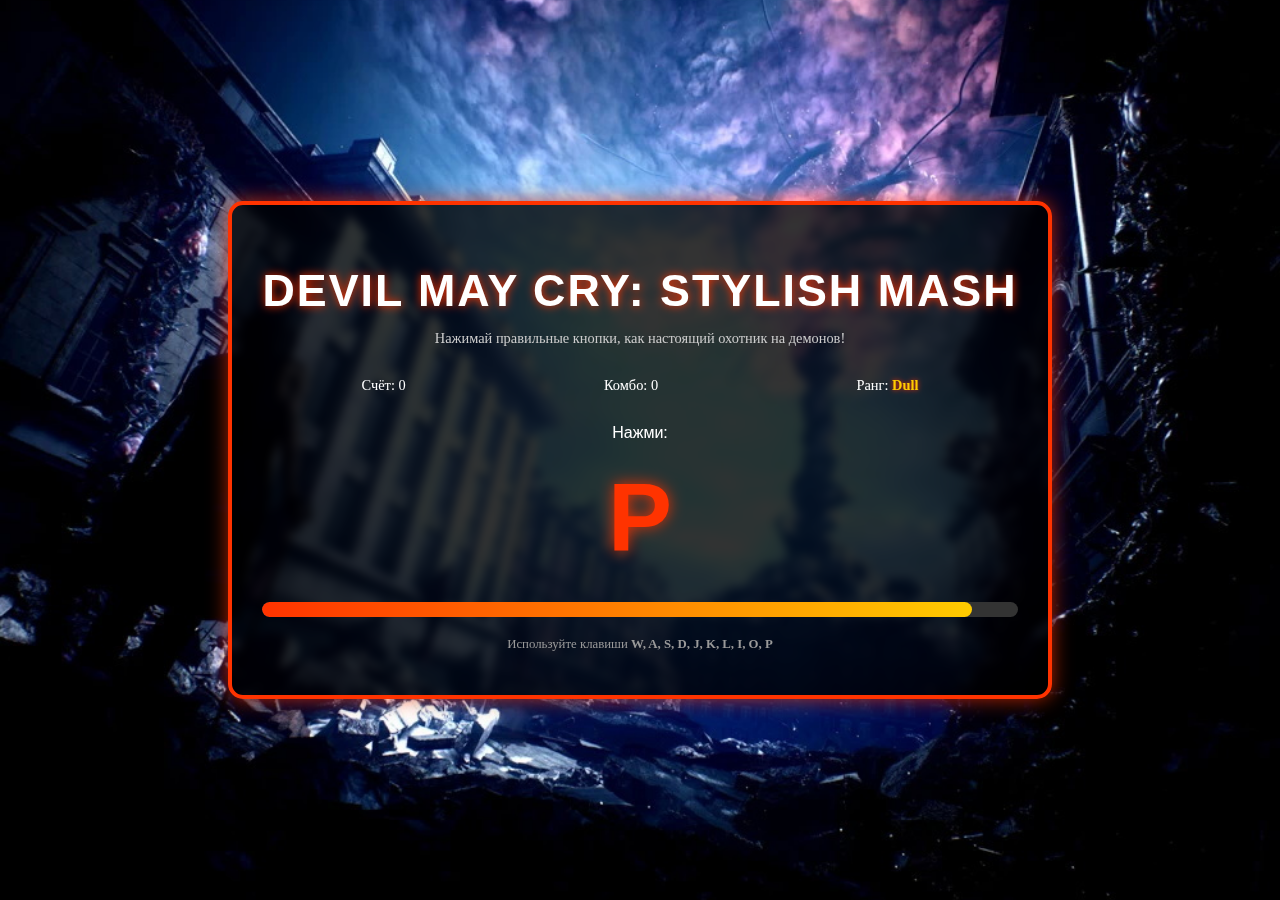
<file: index.html>
<!DOCTYPE html>
<html lang="ru">
<head>
    <meta charset="UTF-8">
    <meta name="viewport" content="width=device-width, initial-scale=1.0">
    <title>Devil May Cry: Stylish Mash</title>
    <link rel="stylesheet" href="style.css">
    <link rel="icon" type="image/x-icon" href="IMG/Tad7C77-32oGJyMoUYdAjg.png">
</head>
<body>
    <div class="game-container">
        <h1>DEVIL MAY CRY: <span class="tylish-text">STYLISH MASH</span></h1>
        <p class="subtitle">Нажимай правильные кнопки, как настоящий охотник на демонов!</p>

        <div class="game-ui">
            <div class="score-container">
                <span>Счёт: </span>
                <span id="score">0</span>
            </div>
            <div class="combo-container">
                <span>Комбо: </span>
                <span id="combo">0</span>
            </div>
            <div class="rank-container">
                <span>Ранг: </span>
                <span id="rank">Dull</span>
            </div>
        </div>

        <div class="key-display">
            <p>Нажми:</p>
            <div id="target-key" class="key-animate">A</div>
        </div>

        <div class="timer-container">
            <div id="timer-bar"></div>
        </div>

        <div class="hint">
            <p>Используйте клавиши <strong>W, A, S, D, J, K, L, I, O, P</strong></p>
        </div>
    </div>
    <script src="script.js"></script>
</body>
</html>
</file>
<file: style.css>
body {
    font-family: 'Arial', Helvetica, sans-serif;
    background-color: #1a1a1a;
    color: #fff;
    margin: 0;
    padding: 0;
    display: flex;
    justify-content: center;
    align-items: center;
    height: 100vh;
    overflow: hidden;
    background-image: url(IMG/6254118870.jpg);
    background-size: cover;
    background-position: center;
}

.game-container {
    text-align: center;
    background-color: rgba(0, 0, 0, 0.8);
    border: 4px solid #ff3300;
    border-radius: 15px;
    padding: 30px;
    box-shadow: 0 0 20px rgba(255, 51, 0, 0.7);
    backdrop-filter: blur(5px); 
}

h1 {
    color: #fff;
    margin-bottom: 10px;
    font-size: 2.8em;
    text-shadow: 0 0 10px #ff3300;
    letter-spacing: 2px;
}

.subtitle {
    color: #ccc;
    margin-bottom: 30px;
    font-family: 'Press Start 2P', cursive;
    font-size: 0.9em;
}

.game-ui {
    display: flex;
    justify-content: space-around;
    margin-bottom: 30px;
    font-family: 'Press Start 2P', cursive;
    font-size: 0.9em;
}

.score-container .combo-container .rank-container {
    font-size: 1.1em;
    background: rgba(0, 0, 0, 0.5);
    padding: 10px;
    border-radius: 5px;
}

#rank {
    color: #ffcc00;
    font-weight: bold;
    text-shadow: 0 0 5px #ff3300;
}

.key-display {
    margin: 30px 0;
}

#target-key {
    font-size: 6em;
    font-weight: bold;
    color: #ff3300;
    text-shadow: 0 0 15px rgba(255, 51, 0, 0.9);
    margin: 20px 0;
    transition: transform 0.1s;
} 

.key-animate {
    animation: pulse 0.5s;
}

@keyframes pulse {
    0% {transform: scale(1);}
    50% {transform: scale(1.2);}
    100% {transform: scale(1);}
}

.timer-container {
    width: 100%;
    height: 15px;
    background-color: #333;
    border-radius: 10px;
    margin-bottom: 20px;
    overflow: hidden;
}

#timer-bar {
    height: 100%;
    width: 100%;
    background: linear-gradient(90deg, #ff3300, #ffcc00);
    border-radius: 10px;
    transition: width 0.1s linear;
}

.hint {
    color: #999;
    font-size: 0.8em;
    font-family: 'Press Start 2P', cursive;
}
</file>
